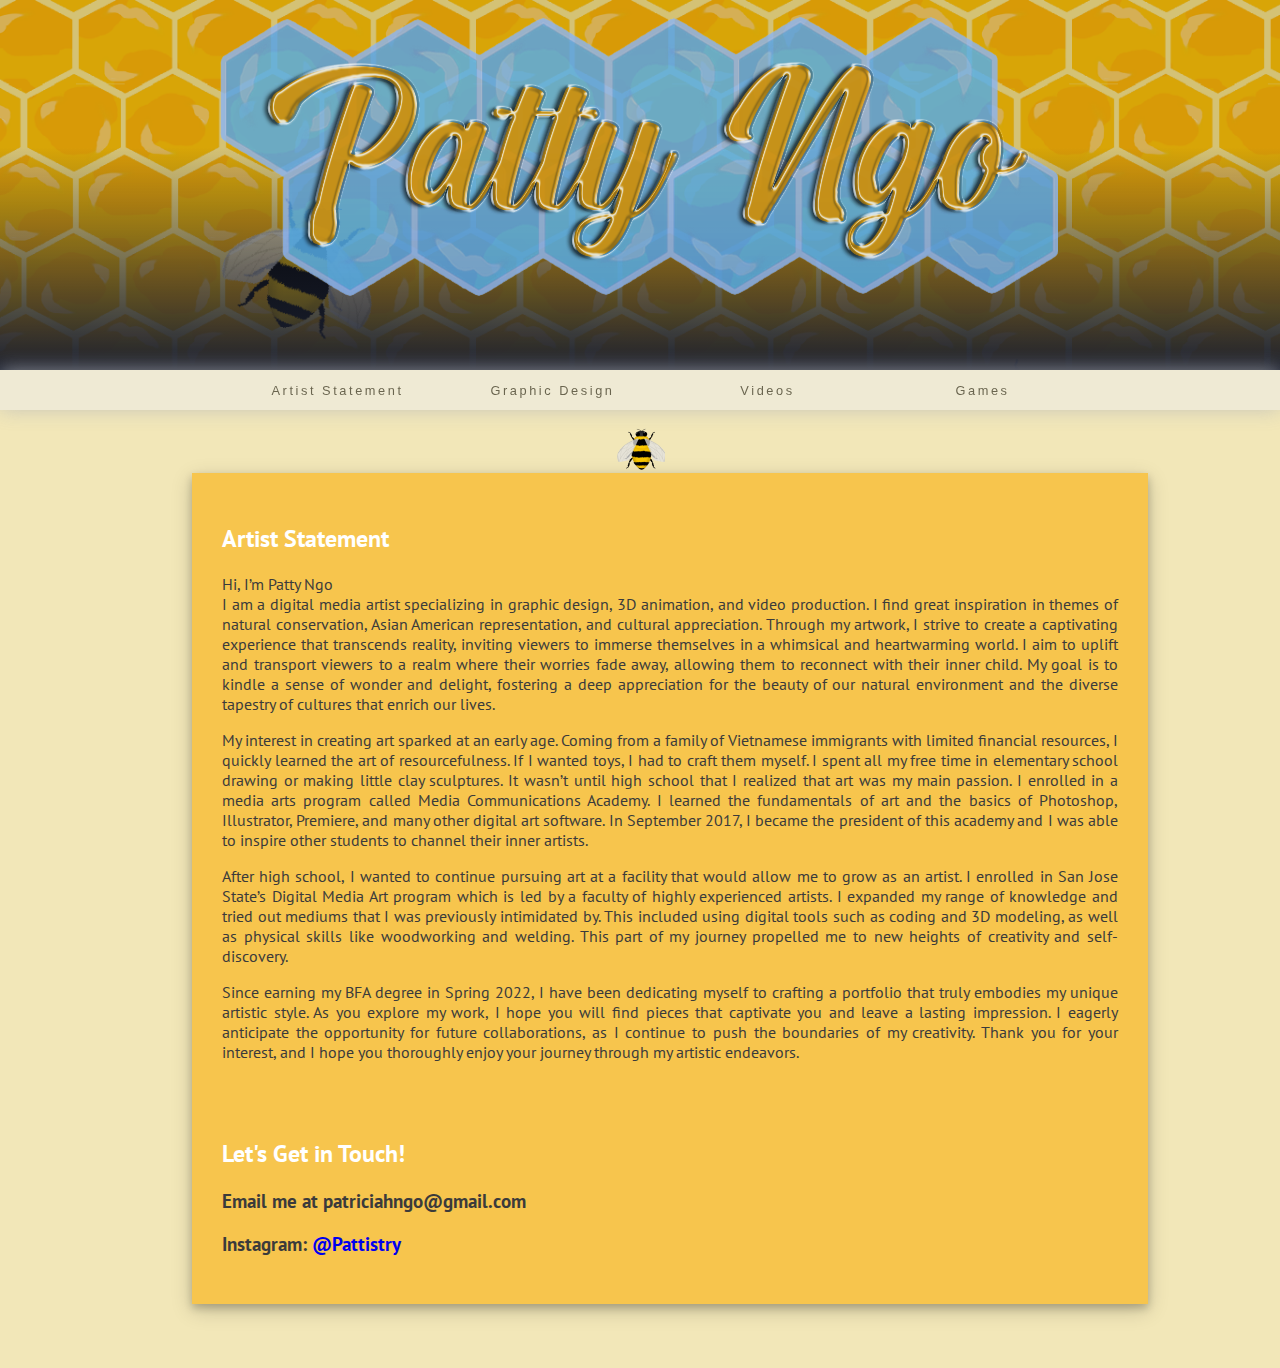
<file: index.html>
<!DOCTYPE html>
<html>
  <head>
    <meta charset="utf-8">
    <meta name="viewport" content="width=device-width, initial-scale=1">
    <title>Pattistry</title>
    <link rel="stylesheet" type="text/css" href="css/styles.css"/>
  </head>
 <link rel="icon" type="image/png" href="img/verytinybee.png">
  <body>
    <!-- START header -->
    <div class="header">
      <img src="img/name.png">
    </div>
    <!-- END header -->
    <!-- start nav bar -->
    <div class="chee">
      <nav>
        <ul>
          <li><a href="index.html">Artist Statement</a></li>
          <li><a href="images.html">Graphic Design</a></li>
          <li><a href="video.html">Videos</a></li>
          <li><a href="games.html">Games</a></li>
        </ul>
      </nav>
    </div>
    <!-- end nav bar -->
    <!-- START content -->
    <section class="content">
    <div class="frame">
<!--       <img src="img/header.png" style="margin-left:auto;margin-right:auto;display:block;"> -->
      <h2 style="color:white;font-weight:bold;">Artist Statement</h2>
      <p>
      Hi, I’m Patty Ngo <br>
      I am a digital media artist specializing in graphic design, 3D animation, and video production. I find great inspiration in themes of natural conservation, Asian American representation, and cultural appreciation. Through my artwork, I strive to create a captivating experience that transcends reality, inviting viewers to immerse themselves in a whimsical and heartwarming world. I aim to uplift and transport viewers to a realm where their worries fade away, allowing them to reconnect with their inner child. My goal is to kindle a sense of wonder and delight, fostering a deep appreciation for the beauty of our natural environment and the diverse tapestry of cultures that enrich our lives.</p>
      <p>
      My interest in creating art sparked at an early age. Coming from a family of Vietnamese immigrants with limited financial resources, I quickly learned the art of resourcefulness. If I wanted toys, I had to craft them myself. I spent all my free time in elementary school drawing or making little clay sculptures. It wasn’t until high school that I realized that art was my main passion. I enrolled in a media arts program called Media Communications Academy. I learned the fundamentals of art and the basics of Photoshop, Illustrator, Premiere, and many other digital art software. In September 2017, I became the president of this academy and I was able to inspire other students to channel their inner artists. </p>
      <p>
      After high school, I wanted to continue pursuing art at a facility that would allow me to grow as an artist. I enrolled in San Jose State’s Digital Media Art program which is led by a faculty of highly experienced artists. I expanded my range of knowledge and tried out mediums that I was previously intimidated by. This included using digital tools such as coding and 3D modeling, as well as physical skills like woodworking and welding. This part of my journey propelled me to new heights of creativity and self-discovery. </p>
      <p>
      Since earning my BFA degree in Spring 2022, I have been dedicating myself to crafting a portfolio that truly embodies my unique artistic style. As you explore my work, I hope you will find pieces that captivate you and leave a lasting impression. I eagerly anticipate the opportunity for future collaborations, as I continue to push the boundaries of my creativity. Thank you for your interest, and I hope you thoroughly enjoy your journey through my artistic endeavors. </p> <br> <br>
      <h2 style="color:white;font-weight:bold;">Let's Get in Touch!</h2>
      <h3>Email me at patriciahngo@gmail.com</h3>
      <h3>Instagram: <a href="https://instagram.com/pattistry">@Pattistry</a></h3>
      </div>
    </section>
  <!-- END content -->
  <div class="pointer"></div>
  <script
    src="https://code.jquery.com/jquery-3.3.1.js">
  </script>
  <script type="text/javascript">
  $(document).mousemove(function(e){
      $('.pointer').css({left:e.pageX, top:e.pageY})
  })
  </script>
  </body>
</html>
</file>
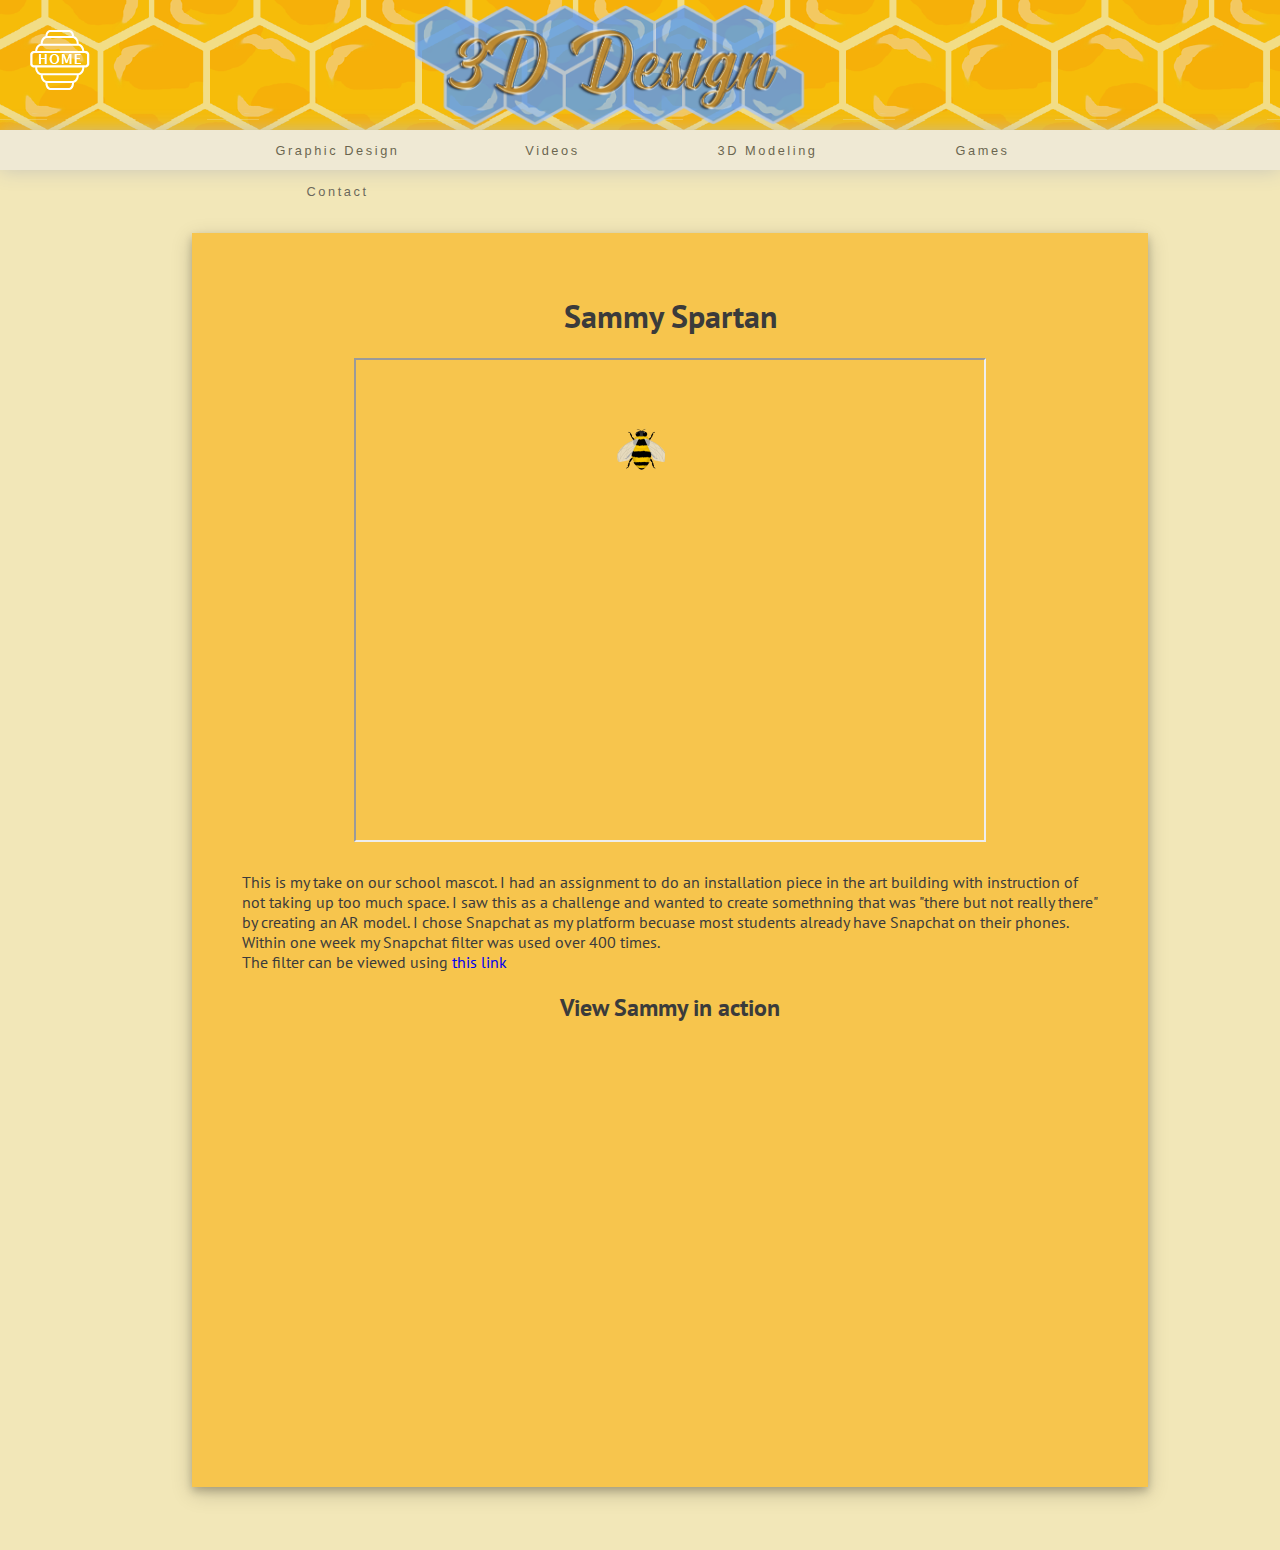
<file: 3dobject.html>
<!DOCTYPE html>
<html>
  <head>
    <meta charset="UTF-8">
    <meta name="viewport" content="width=device-width, initial-scale=1">
    <title>3D Gallery</title>
    <link rel="stylesheet" href="css/styles.css">
  </head>
 <link rel="icon" type="image/png" href="img/verytinybee.png">
  <body>
    <!--START Header-->
    <div class="altheader">
      <a href="index.html"><img src="img/home.png" style="width:60px;height:60px;margin:30px;"></a>
        <div class="logo">
          <a href="index.html">
          <img src="img/3dobjects.png" style="height:120px;left:-20px;"> </a>
        </div>
    </div>
  </div>
    <!-- END Header-->
    <!-- start nav bar -->
    <div class="chee">
      <nav>
        <ul>
          <li><a href="images.html">Graphic Design</a></li>
          <li><a href="video.html">Videos</a></li>
          <li><a href="3dobject.html">3D Modeling</a></li>
          <li><a href="games.html">Games</a></li>
          <li><a href="contact.html">Contact</a></li>
        </ul>
      </nav>
    </div>
    <!-- end nav bar -->
    <section class="contentv">
      <!-- <div class="frame">
        <div class="video">
        <h1>Fun House</h1>
          <div class="sketchfab-embed-wrapper"><iframe width="90%" height="480" src="https://sketchfab.com/models/36db2ed58c5c4f88bbae6806162b5d6e/embed" frameborder="0" allow="autoplay; fullscreen; vr" mozallowfullscreen="true" webkitallowfullscreen="true"></iframe>
          </div>
        </div>
        <div class="container">
          <p>This model a recreation of a sleep paralysis vison. The figures are familiar, but unreconizable. The house represents the trapped feeling you get during sleep paralysis. This model is meant to be viewed in VR mode. When looking at this model in this first person perspective, it invokes more feelings of fear and confusion compared to viewing the scene from a third person perspective. </p>
        </div>
      </div> -->

      <div class="frame">
        <div class="video">
        <h1>Sammy Spartan</h1>
          <div class="sketchfab-embed-wrapper">
        <iframe class="container-iframe" title="A 3D model" width="70%" height="480" src="https://sketchfab.com/models/c4fa438a154e46b4b5b1a42c6d12fca7/embed"></iframe>
        </div>
        </div>
        <div class="container">
          <p>This is my take on our school mascot. I had an assignment to do an installation piece in the art building with instruction of not taking up too much space. I saw this as a challenge and wanted to create somethning that was "there but not really there" by creating an AR model. I chose Snapchat as my platform becuase most students already have Snapchat on their phones. Within one week my Snapchat filter was used over 400 times.
            <br>
            The filter can be viewed using <a href="https://tinyurl.com/SammySpartanFilter">this link</a><br>
          </p>
          <h2> View Sammy in action </h2>
            <iframe width="70%" height="400px" src="https://www.youtube.com/embed/UTZVQeO-YRw" frameborder="0" allow="accelerometer; autoplay; clipboard-write; encrypted-media; gyroscope; picture-in-picture" allowfullscreen></iframe>
        </div>
      </div>
    </section>

    <div class="pointer"></div>
    <script
      src="https://code.jquery.com/jquery-3.3.1.js">
    </script>
    <script type="text/javascript">
    $(document).mousemove(function(e){
        $('.pointer').css({left:e.pageX, top:e.pageY})
    })
    </script>
  </body>
</html>
</file>
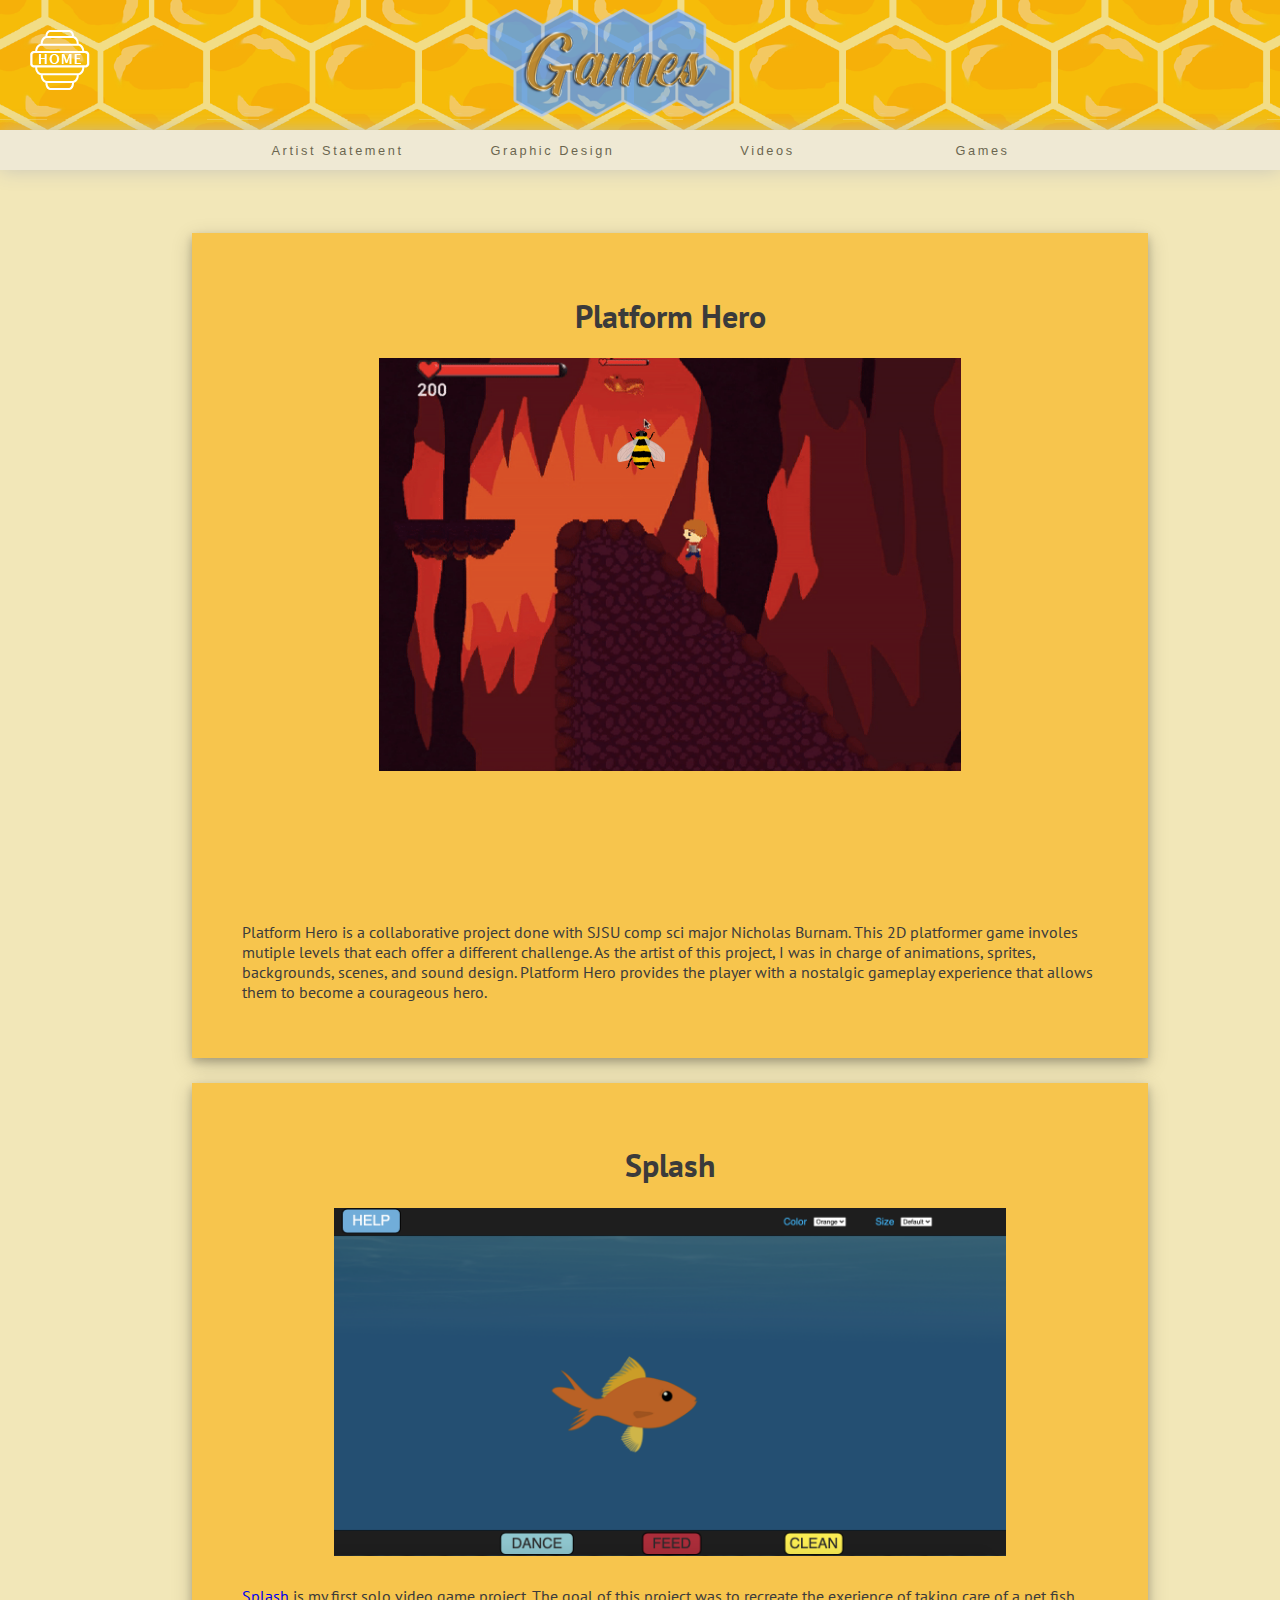
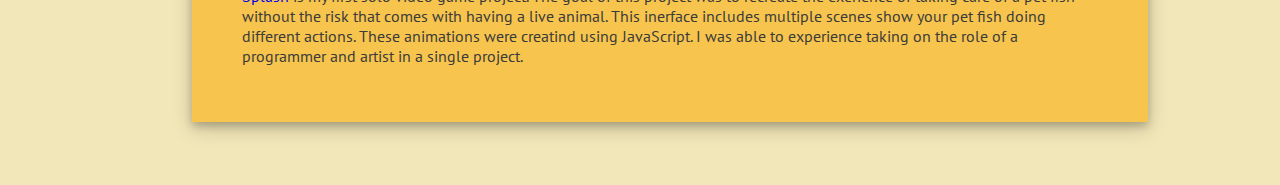
<file: games.html>
<!DOCTYPE html>
<html>
  <head>
    <link rel="stylesheet" href="css/styles.css">
    <title>Games</title>
  </head>
 <link rel="icon" type="image/png" href="img/verytinybee.png">
  <body>
    <!--START Header-->
    <div class="altheader">
      <a href="index.html"><img src="img/home.png" style="width:60px;height:60px;margin:30px;"></a>
        <div class="logo">
          <a href="index.html">
          <img src="img/games.png" style="height:120px;"> </a>
        </div>
    </div>
  </div>
    <!-- END Header-->
    <div class="chee">
      <nav>
        <ul>
          <li><a href="index.html">Artist Statement</a></li>
          <li><a href="images.html">Graphic Design</a></li>
          <li><a href="video.html">Videos</a></li>
          <li><a href="games.html">Games</a></li>
        </ul>
      </nav>
    </div>

    <section class="contentv">
      <div class="frame">
          <div class="video">
            <h1> Platform Hero </h1>
            <a href="https://nicks-games.itch.io/platform-hero-v4"><img src="img/pfhero.gif" style="width:65%;"></a>
            <iframe src="https://itch.io/embed/851113" height="117" width="502" frameborder="0"><a href="https://nicks-games.itch.io/platform-hero-v4">Platform-Hero-v4 by nicks-games</a></iframe>
          <div class="container">
          <p>Platform Hero is a collaborative project done with SJSU comp sci major Nicholas Burnam. This 2D platformer game involes mutiple levels that each offer a different challenge. As the artist of this project, I was in charge of animations, sprites, backgrounds, scenes, and sound design. Platform Hero provides the player with a nostalgic gameplay experience that allows them to become a courageous hero. </p>
        </div>
      </div>
    </div>

    <div class="frame">
      <div class="video">
        <h1> Splash </h1>
         <a href="https://pattyngo.github.io/ART-101-P4-Final/index.html"><img src="img/fish.png" style="width:75%;height:auto;"></a>
        <div class="container">
          <p><a href="https://pattyngo.github.io/ART-101-P4-Final/index.html">Splash</a> is my first solo video game project. The goal of this project was to recreate the exerience of taking care of a pet fish without the risk that comes with having a live animal. This inerface includes multiple scenes show your pet fish doing different actions. These animations were creatind using JavaScript. I was able to experience taking on the role of a programmer and artist in a single project. </p>
        </div>
      </div>
    </div>
  </section>

  <div class="pointer"></div>
  <script
    src="https://code.jquery.com/jquery-3.3.1.js">
  </script>
  <script type="text/javascript">
  $(document).mousemove(function(e){
      $('.pointer').css({left:e.pageX, top:e.pageY})
  })
  </script>
  </body>
</html>
</file>
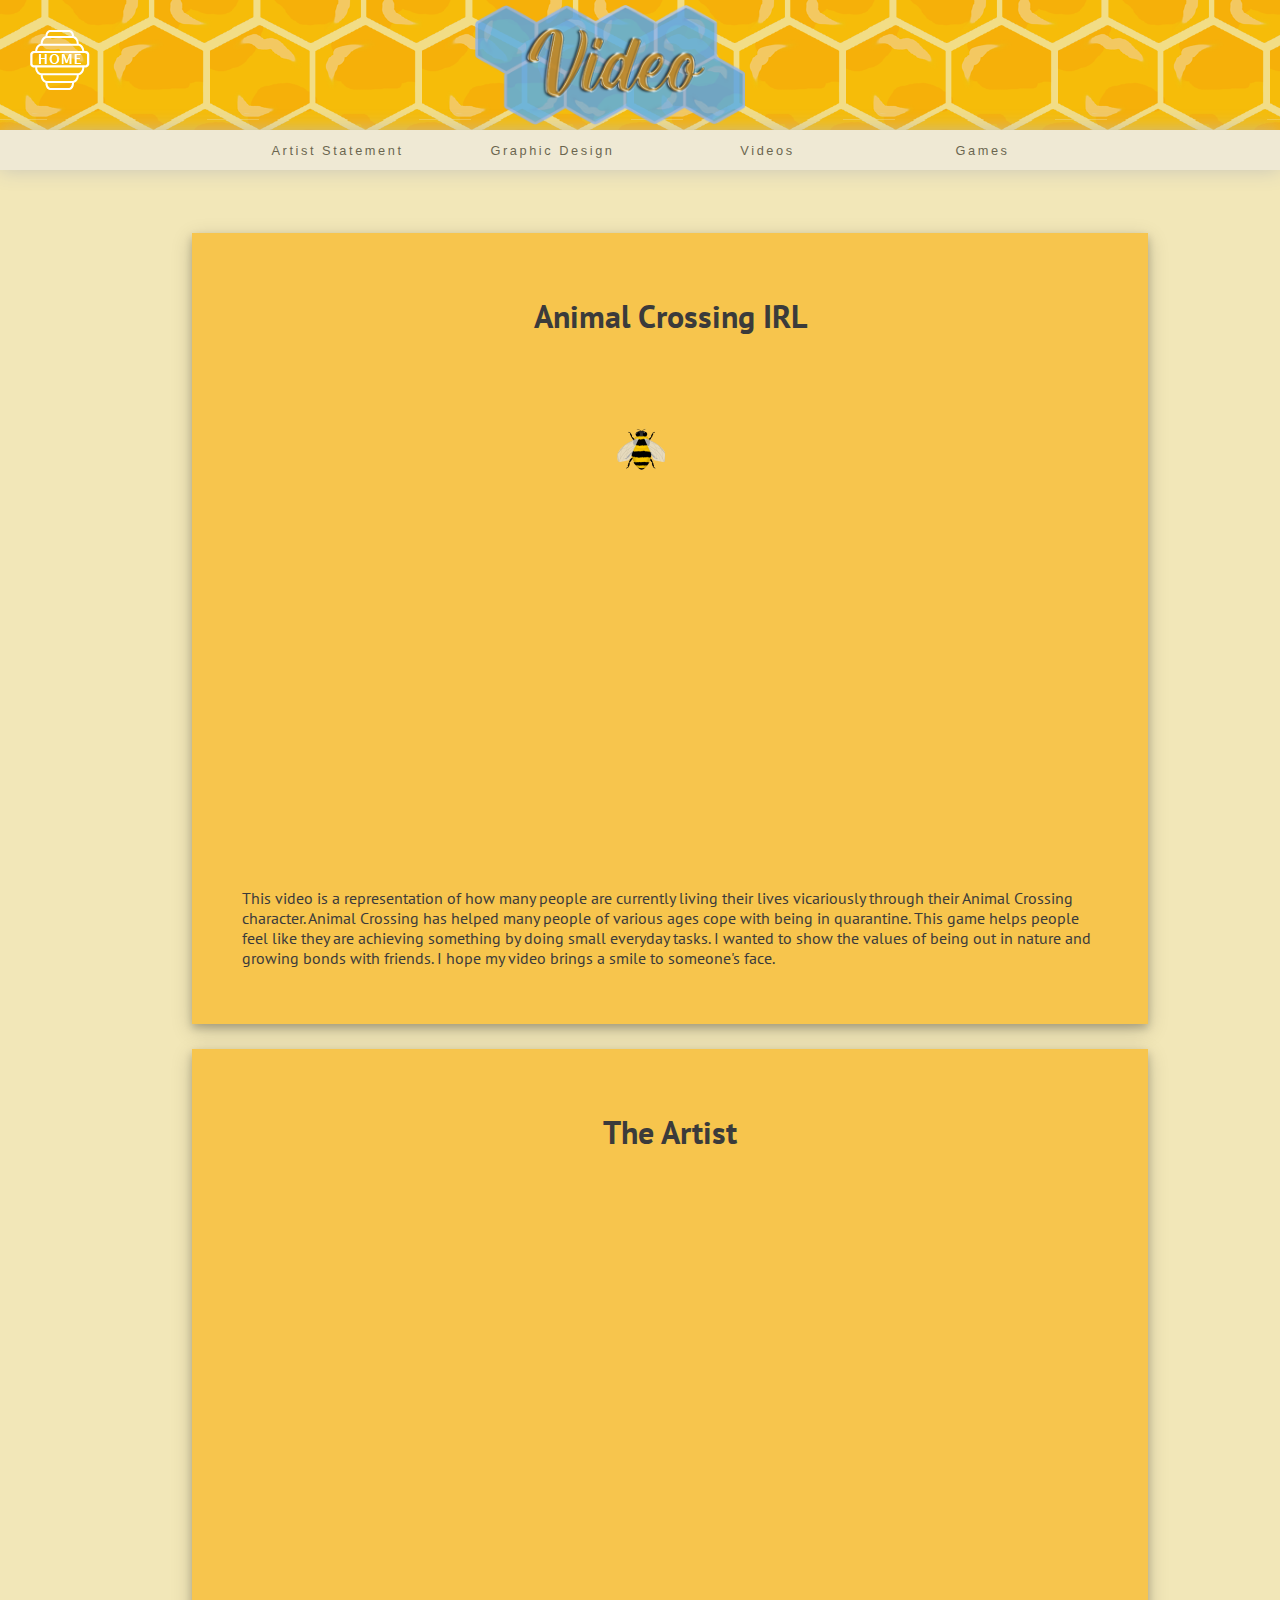
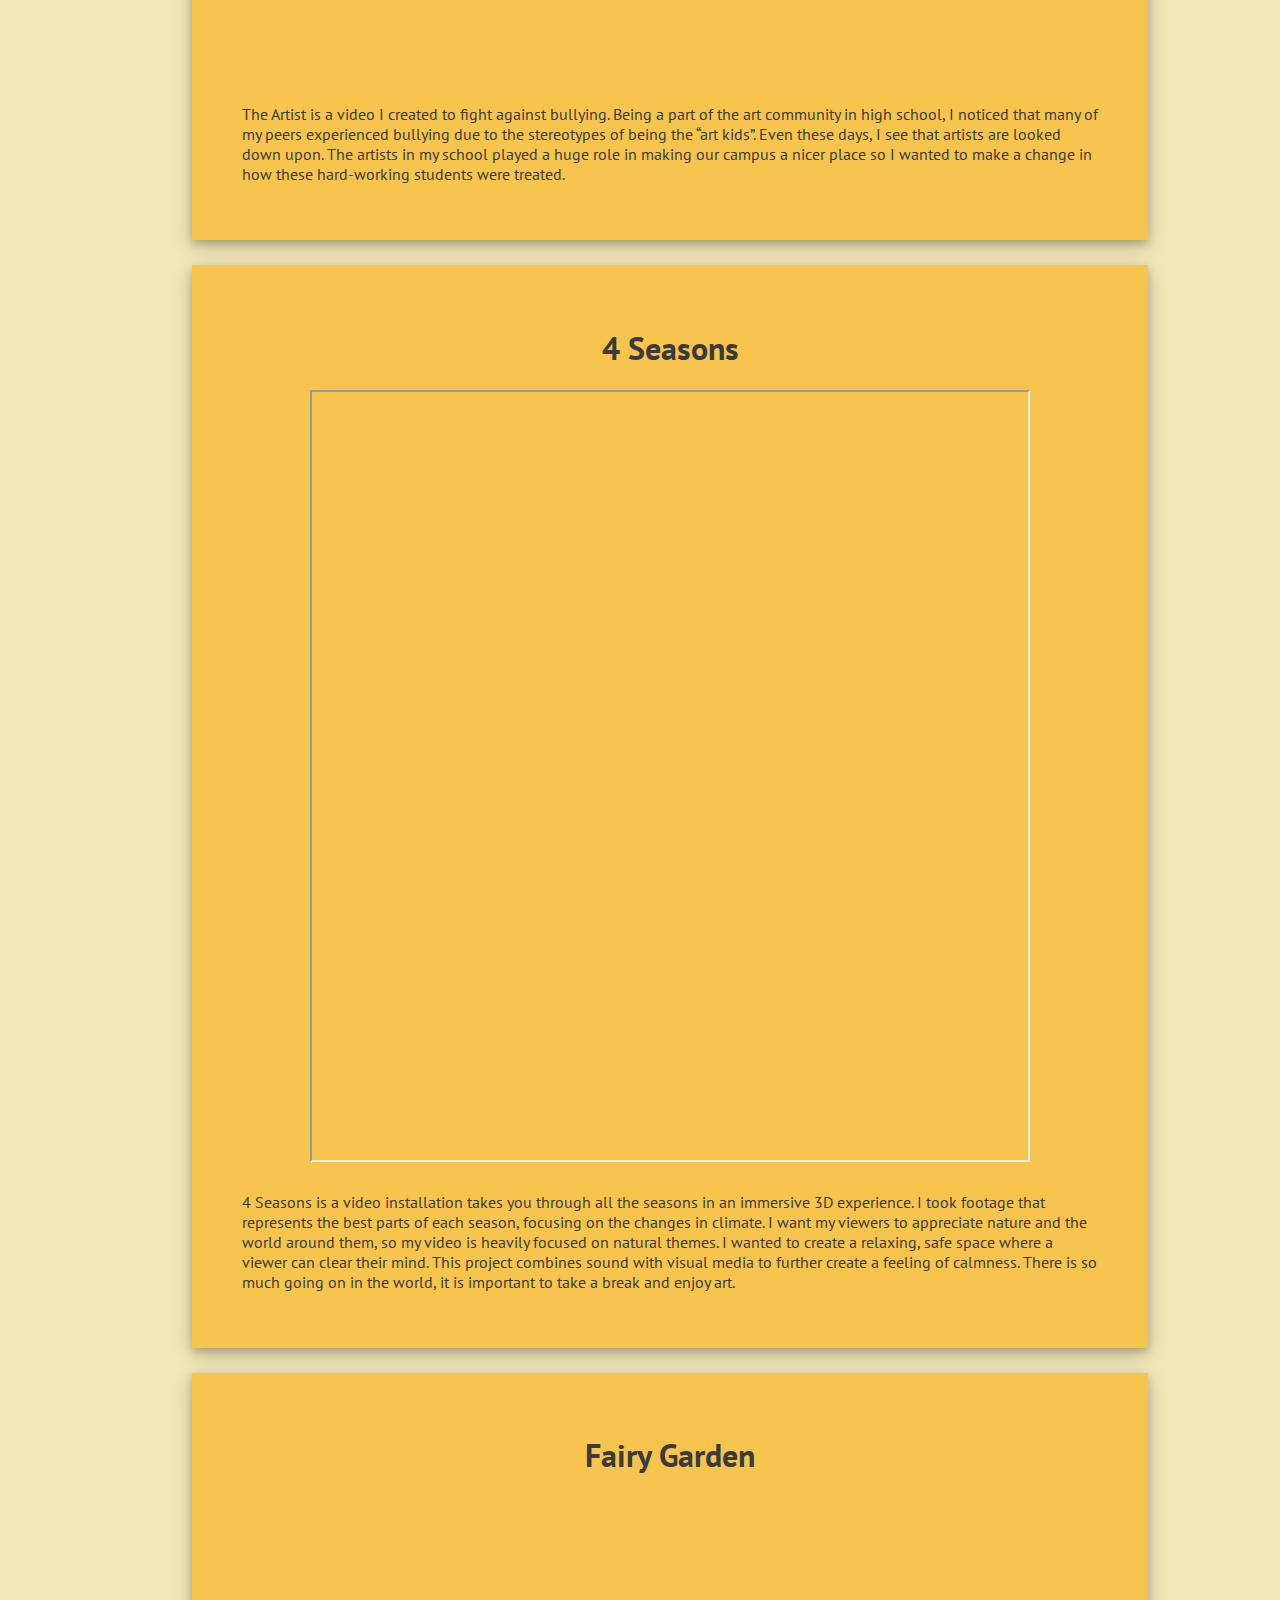
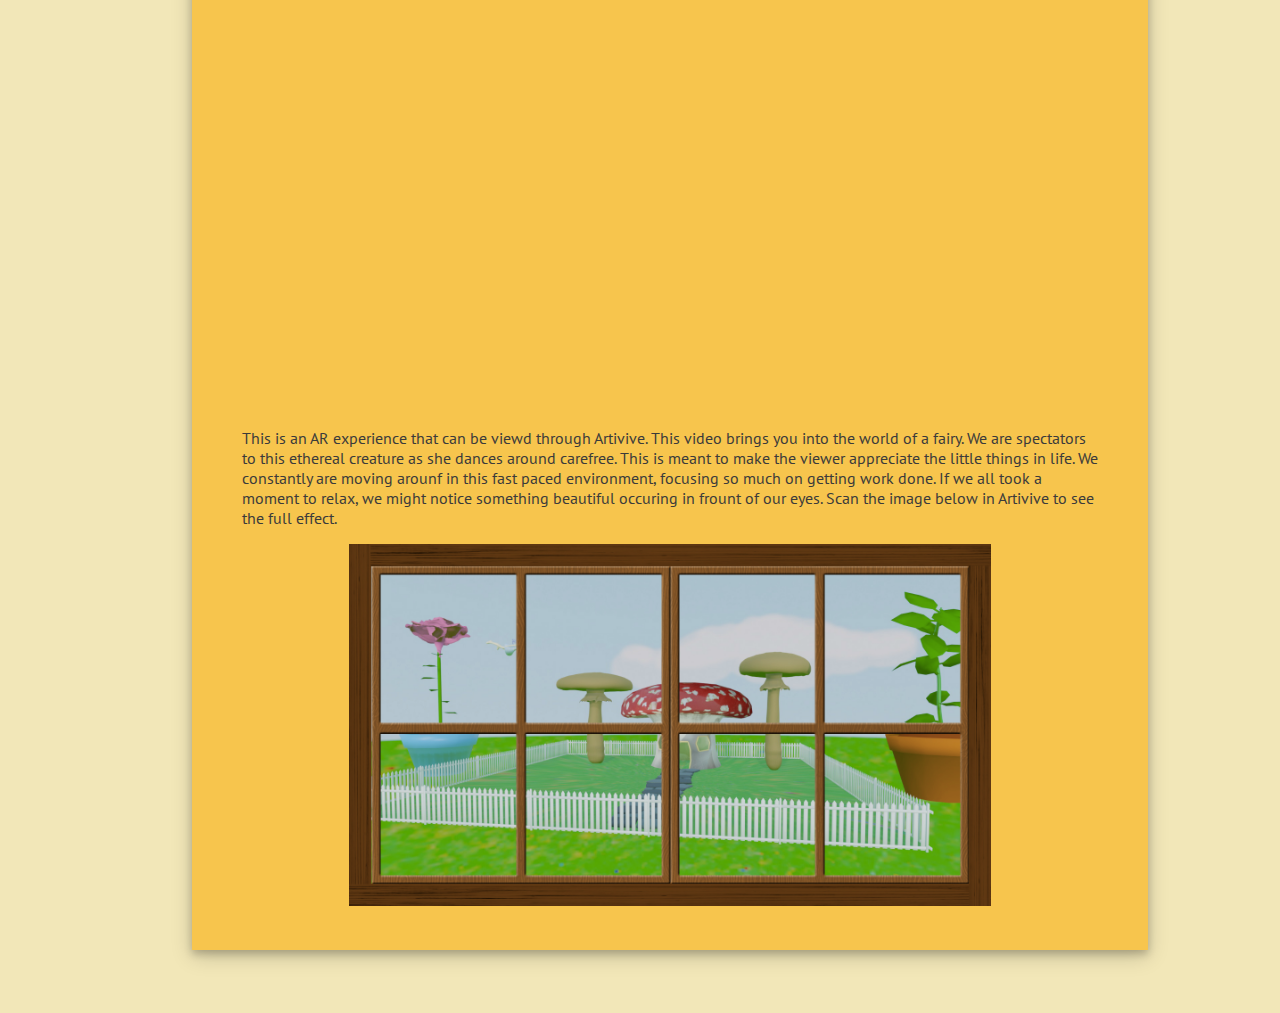
<file: video.html>
<!DOCTYPE html>
<html>
  <head>
    <link rel="stylesheet" href="css/styles.css">
    <title>Video</title>
  </head>
 <link rel="icon" type="image/png" href="img/verytinybee.png">
  <body>
    <!--START Header-->
    <div class="altheader">
      <a href="index.html"><img src="img/home.png" style="width:60px;height:60px;margin:30px;"></a>
        <div class="logo">
          <a href="index.html">
          <img src="img/video.png" style="height:120px;"> </a>
        </div>
    </div>
  </div>
    <!-- END Header-->
    <div class="chee">
      <nav>
        <ul>
          <li><a href="index.html">Artist Statement</a></li>
          <li><a href="images.html">Graphic Design</a></li>
          <li><a href="video.html">Videos</a></li>
          <li><a href="games.html">Games</a></li>
        </ul>
      </nav>
    </div>
    <section class="contentv">
      <div class="frame">
        <div class="video">
          <h1> Animal Crossing IRL </h1>
          <iframe src="https://www.youtube.com/embed/KoTOCghV9Sw" width="80%" height="500px" frameborder="0" allow="accelerometer; autoplay; encrypted-media; gyroscope; picture-in-picture" allowfullscreen></iframe>
        </div>
        <div class="container">
          <p>This video is a representation of how many people are currently living their lives vicariously through their Animal Crossing character. Animal Crossing has helped many people of various ages cope with being in quarantine. This game helps people feel like they are achieving something by doing small everyday tasks. I wanted to show the values of being out in nature and growing bonds with friends. I hope my video brings a smile to someone's face. </p>
        </div>
    </div>

      <div class="frame">
        <div class="video">
          <h1> The Artist </h1>
          <iframe src="https://www.youtube.com/embed/N4p3tmDLktw" width="80%" height="500px" frameborder="0" allow="accelerometer; autoplay; encrypted-media; gyroscope; picture-in-picture" allowfullscreen></iframe>
        </div>
        <div class="container">
          <p>The Artist is a video I created to fight against bullying. Being a part of the art community in high school, I noticed that many of my peers experienced bullying due to the stereotypes of being the “art kids”. Even these days, I see that artists are looked down upon. The artists in my school played a huge role in making our campus a nicer place so I wanted to make a change in how these hard-working students were treated.</p>
        </div>
      </div>

    <div class="frame">
      <div class="video">
        <h1> 4 Seasons </h1>
        <iframe src="https://hubs.mozilla.com/JYRTfMM/4-seasons/?embed_token=4f1c5f69aa4dc4606c20bbcc7dfb52d0" style="width: 80%; height: 768px;" allow="microphone; camera; vr; speaker;"></iframe>
      </div>
      <div class="container">
        <p>4 Seasons is a video installation takes you through all the seasons in an immersive 3D experience. I took footage that represents the best parts of each season, focusing on the changes in climate. I want my viewers to appreciate nature and the world around them, so my video is heavily focused on natural themes. I wanted to create a relaxing, safe space where a viewer can clear their mind. This project combines sound with visual media to further create a feeling of calmness. There is so much going on in the world, it is important to take a break and enjoy art. </p>
      </div>
  </div>
  <div class="frame">
    <div class="video">
      <h1> Fairy Garden </h1>
      <iframe src="https://www.youtube.com/embed/0SfVYT6WYyU" width="80%" height="500px" frameborder="0" allow="accelerometer; autoplay; encrypted-media; gyroscope; picture-in-picture" allowfullscreen></iframe>
    </div>
    <div class="container">
      <p>This is an AR experience that can be viewd through Artivive. This video brings you into the world of a fairy. We are spectators to this ethereal creature as she dances around carefree. This is meant to make the viewer appreciate the little things in life. We constantly are moving arounf in this fast paced environment, focusing so much on getting work done. If we all took a moment to relax, we might notice something beautiful occuring in frount of our eyes. Scan the image below in Artivive to see the full effect. </p>
      <img style="width:75%;" src="img/AR_Fairy_Garden.jpg">
    </div>
</div>
</section>
  <div class="pointer"></div>
  <script
    src="https://code.jquery.com/jquery-3.3.1.js">
  </script>
  <script type="text/javascript">
  $(document).mousemove(function(e){
      $('.pointer').css({left:e.pageX, top:e.pageY})
  })
  </script>
  </body>
</html>
</file>
<file: css/styles.css>
/* color pallette
	buff: #F2DD86;
	cadet gray: #8EA8C3;
	dark lava: #4F4940;
	honey yellow: #F6B009;
	coral: #FB8F67;
*/
@import url('https://fonts.googleapis.com/css2?family=PT+Sans&display=swap');
html,body{
  margin: 0;
  height: auto;
  font-family: 'PT Sans', sans-serif;
}

a{
    text-decoration:none
}
.header{
  position:relative;
  overflow:hidden;
  display:flex;
  flex-wrap: wrap;
  justify-content: center;
  align-items: flex-start;
  align-content: flex-start;
	text-align: center;
  height:370px;
  width:100%;
  color:#eee;
}
.altheader{
  position:relative;
	overflow:hidden;
	display:flex;
	flex-wrap: wrap;
  align-items: flex-start;
  align-content: flex-start;
  text-align: center;
  height:130px;
  width: 100%;
  background: url(hcombg.png) 100%;
  }
.logo{
  justify:center;
  position: relative;
  left: -90px;
  margin:auto;
  margin-top: 5px;
  align-items: center;
}
.header:after{
  content:"";
  width:100%;
  height:100%;
  position:absolute;
  bottom:0;
  left:0;
  z-index:-1;
 background: linear-gradient(to bottom, rgba(0,0,0,0.12) 40%,rgba(27,32,48,1) 100%);
}
.header:before{
  content:"";
  width:100%;
  height:200%;
  position:absolute;
  top:0;
  left:0;
    -webkit-backface-visibility: hidden;
    -webkit-transform: translateZ(0); backface-visibility: hidden;
  scale(1.0, 1.0);
    transform: translateZ(0);
  background: url(honeycomb.png) 50% 0 no-repeat;
  background-size:100%;
  background-attachment:fixed;
  animation: grow 100s  linear 10ms infinite;
  transition:all 0.4s ease-in-out;
  z-index:-2
}
.header a{
  color:#eee
}
/* navbar */
.chee{
  width:100%;
  height:40px;
  background-color: #F2DD86;
}
.chee nav {
  width:100%;
  height:40px;
  background:#eee;
  opacity: 75%;
  display:block;
  top:0;
  transition:all ease-in-out 0.4s;
  box-shadow:0 0 20px #bbb;
}
.chee ul {width:100% !important;
  min-width:500px;
  max-width:860px;
  margin:0 auto;
}
.chee li{ float:left;
  list-style:none;
  font-family: 'Arial';
  width:25%;
  color:#3d3d3d;
  padding: 13px 0;
  letter-spacing:0.2em;
  font-weight:200;
  font-size:0.8em;
  text-align:center;
  transition:all 0.2s ease;
}
.chee a{
  color:#3d3d3d;
}

.chee a:hover{color:#4f9cd6; cursor:pointer;}
.chee li:hover{color:#4f9cd6; cursor:pointer;}

/* end of nav */

.sides, .info{
  flex: 0 0 auto;
  width:50%
}
.info{
  width:100%;
  padding:15% 10% 0 10%;
  text-align:center;
  text-shadow:0 2px 3px rgba(0,0,0,0.2)
}
@keyframes grow{
  0% { transform: scale(1) translateY(0px)}
  50% { transform: scale(1.2) translateY(-400px)}
}
.content{
  padding:3% 15%;
  text-align:justify;
  background-image: url("https://i.imgur.com/s5s0dEV.png");
  background-color: #f2e7b8;
  /* background-image: url("https://i.imgur.com/IoahU4K.jpg"); */
}
/*video*/
.contentv{
  padding:3% 15%;
  text-align:center;
  background-image: url("https://i.imgur.com/s5s0dEV.png");
	background-color: #f2e7b8;
  /* background-image: url("https://i.imgur.com/IoahU4K.jpg"); */
}
.frame {
  width: 100%;
  background-color:#f7c54d;
  box-shadow: 0 4px 8px 0 rgba(0, 0, 0, 0.2), 0 6px 20px 0 rgba(0, 0, 0, 0.19);
  margin-top: 25px;
  margin-bottom: 25px;
  margin-left, margin right: auto;
  padding: 30px;
  color: #3b3b3b;
}
.container {
  overflow: hidden;
  padding: 10px 20px;
  position: relative;
}
.container p {
  text-align: left;
}
.a {
  text-indent: 50px;
  margin-right: auto;
  margin-left: auto;
}
.video{
  padding-top: 10px;
}
/*menu style*/
.btn{
  color:#333;
  border:2px solid;
  border-radius:3px;
  text-decoration:none;
  display:inline-block;
  padding:5px 10px;
  font-weight:600
}
.dropbtn {
  color: white;
  padding: 10px;
	background-color: transparent;
	border: 1px;
  font-size: 20px;
	font-family: sans-serif;
  cursor: pointer;
	border:2px solid #fff;
  border-radius:3px;
  text-decoration:none;
  display:inline-flex;
  align-items:center;
  align-content:center;
  margin:20px;
  padding:0px 10px;
  font-weight:900;
  font-size:1.1em;
  line-height:1;
  box-sizing:border-box;
  height:40px
}

.dropdown {
  position: fixed;
  top: 10px;
  right: 10px;
  display: inline-block;
}

.dropdown-content {
  display: none;
  position: absolute;
  right: 0;
  background-color: #f9f9f9;
	opacity:0.75;
  min-width: 160px;
  box-shadow: 0px 8px 16px 0px rgba(0,0,0,0.2);
  z-index: 1;
}

.dropdown-content a {
  color: black;
  padding: 12px 16px;
  text-decoration: none;
  display: block;
}

.dropdown-content a:hover {background-color: #f1f1f1;}

.dropdown:hover .dropdown-content {
  display: block;
}

.dropdown:hover .dropbtn {
  background-color: #747575;
	opacity: 0.5;
}

/* Contact */
#fcf-form {
    display:block;
}

.fcf-body {
    margin: 0;
    font-family: -apple-system, Arial, sans-serif;
    font-size: 1rem;
    font-weight: 400;
    line-height: 1.5;
    color: #3b3b3b;
    text-align: left;
    padding: 30px;
    padding-bottom: 10px;
    max-width: 100%;
}

.fcf-form-group {
    margin-bottom: 1rem;
}

.fcf-input-group {
    position: relative;
    display: -ms-flexbox;
    display: flex;
    -ms-flex-wrap: wrap;
    flex-wrap: wrap;
    -ms-flex-align: stretch;
    align-items: stretch;
    width: 100%;
}

.fcf-form-control {
    display: block;
    width: 100%;
    height: calc(1.5em + 0.75rem + 2px);
    padding: 0.375rem 0.75rem;
    font-size: 1rem;
    font-weight: 400;
    line-height: 1.5;
    color: #495057;
    background-color: #F2DD86;;
    background-clip: padding-box;
    border: 1px solid #ced4da;
    outline: none;
    border-radius: 0.25rem;
    transition: border-color 0.15s ease-in-out, box-shadow 0.15s ease-in-out;
}

.fcf-form-control:focus {
    border: 1px solid #313131;
}

select.fcf-form-control[size], select.fcf-form-control[multiple] {
    height: auto;
}

textarea.fcf-form-control {
    font-family: 'PT Sans', sans-serif;
    height: auto;
}

label.fcf-label {
    display: inline-block;
    margin-bottom: 0.5rem;
}

.fcf-btn {
    display: inline-block;
    font-weight: 400;
    color: #212529;
    text-align: center;
    vertical-align: middle;
    cursor: pointer;
    -webkit-user-select: none;
    -moz-user-select: none;
    -ms-user-select: none;
    user-select: none;
    background-color: transparent;
    border: 1px solid transparent;
    padding: 0.375rem 0.75rem;
    font-size: 1rem;
    line-height: 1.5;
    border-radius: 0.25rem;
    transition: color 0.15s ease-in-out, background-color 0.15s ease-in-out, border-color 0.15s ease-in-out, box-shadow 0.15s ease-in-out;
}

@media (prefers-reduced-motion: reduce) {
    .fcf-btn {
        transition: none;
    }
}

.fcf-btn:hover {
    color: #212529;
    text-decoration: none;
}

.fcf-btn:focus, .fcf-btn.focus {
    outline: 0;
    box-shadow: 0 0 0 0.2rem rgba(0, 123, 255, 0.25);
}

.fcf-btn-primary {
    color: #fff;
    background-color: #8EA8C3;
}

.fcf-btn-primary:hover {
    color: #fff;
    background-color: #8e9bc3;
}

.fcf-btn-primary:focus, .fcf-btn-primary.focus {
    color: #fff;
    background-color: #8EA8C3;
    border-color: #0062cc;
    box-shadow: 0 0 0 0.2rem rgba(38, 143, 255, 0.5);
}

.fcf-btn-lg, .fcf-btn-group-lg>.fcf-btn {
    padding: 0.5rem 1rem;
    font-size: 1.25rem;
    line-height: 1.5;
    border-radius: 0.3rem;
}

.fcf-btn-block {
    display: block;
    width: 100%;
}

.fcf-btn-block+.fcf-btn-block {
    margin-top: 0.5rem;
}

input[type="submit"].fcf-btn-block, input[type="reset"].fcf-btn-block, input[type="button"].fcf-btn-block {
    width: 100%;
}

/* little bee friend */
.pointer{
  position: absolute;
  transform: translate(-50%, -50%);
  height: 50px;
  width: 50px;
  background: url(bee.png);
  position: absolute;
  left: 50%;
  top: 50%;
  margin: auto;
  pointer-events: none;
  box-sizing: border-box;
  transition: 0.1s;
}
</file>
